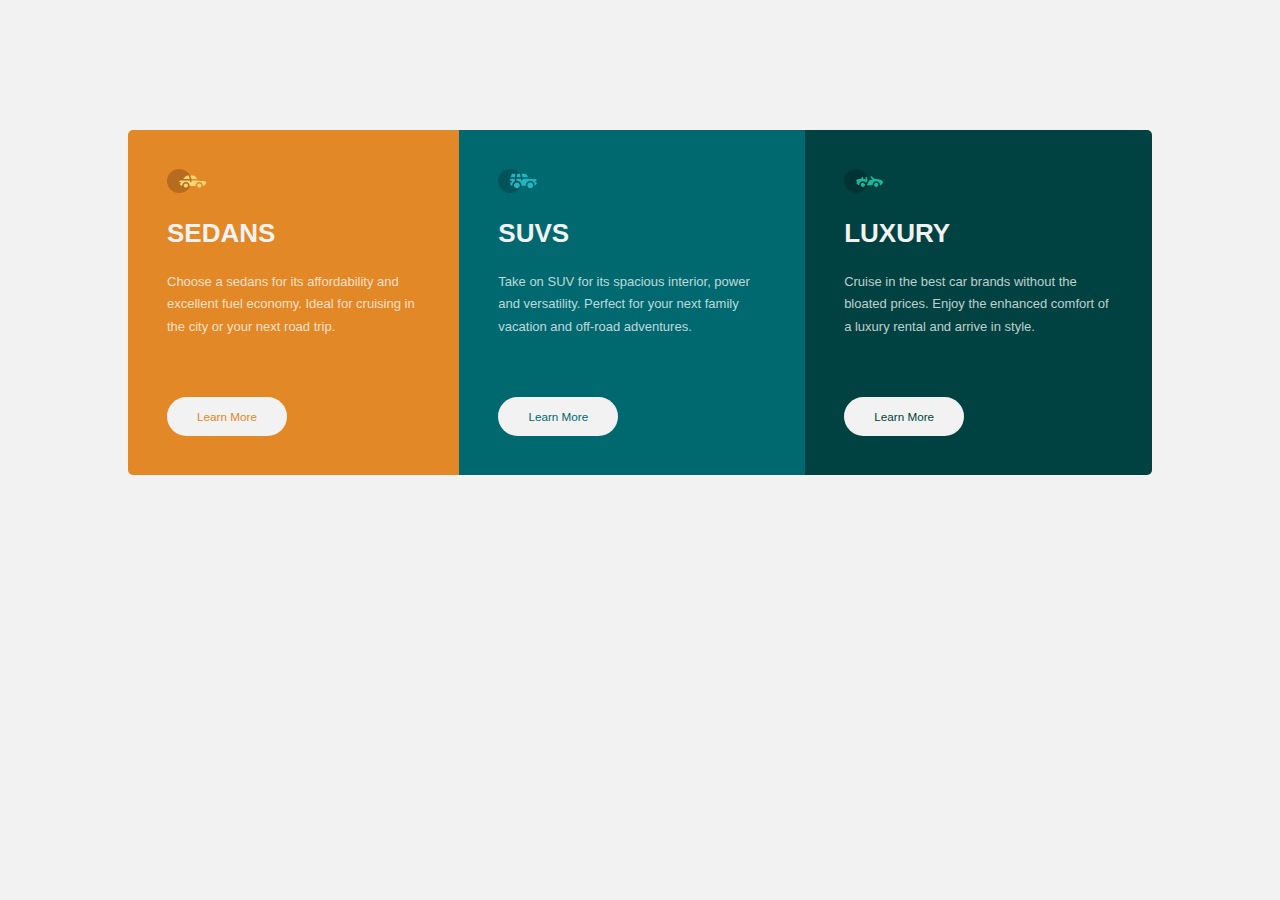
<file: index.html>
<!DOCTYPE html>
<html lang="en">
<head>
    <meta charset="UTF-8">
    <meta http-equiv="X-UA-Compatible" content="IE=edge">
    <meta name="viewport" content="width=device-width, initial-scale=1.0">
    <title>CSS Flex Box</title>
    <link rel="stylesheet" href="https://fonts.google.com/specimen/Lexend+Deca">
    <link rel="stylesheet" href="https://fonts.google.com/specimen/Big+Shoulders+Display">
    <link rel="stylesheet" href="index.css" type="text/css">
</head>
<body>
    <section class="container">
        <article>
            <header><img src="images/icon-sedans.svg" alt="sedans"></header>
            <h2>SEDANS</h2>
            <p>
               Choose a sedans for its affordability and excellent fuel economy. Ideal for cruising in the city or your next road trip. 
            </p>
            <button class="sedans-btn">Learn More</button>
        </article>
        <article>
            <header><img src="images/icon-suvs.svg" alt="suvs"></header>
            <h2>SUVS</h2>
            <p>
               Take on SUV for its spacious interior, power and versatility. Perfect for your next family vacation and off-road adventures.
            </p>
            <button class="suv-btn">Learn More</button>
        </article>
        <article>
            <header><img src="images/icon-luxury.svg" alt="luxury"></header>
            <h2>LUXURY</h2>
            <p>
               Cruise in the best car brands without the bloated prices. Enjoy the enhanced comfort of a luxury rental and arrive in style.
            </p>
            <button class="luxury-btn">Learn More</button>
        </article>
    </section>
</body>
</html>
</file>
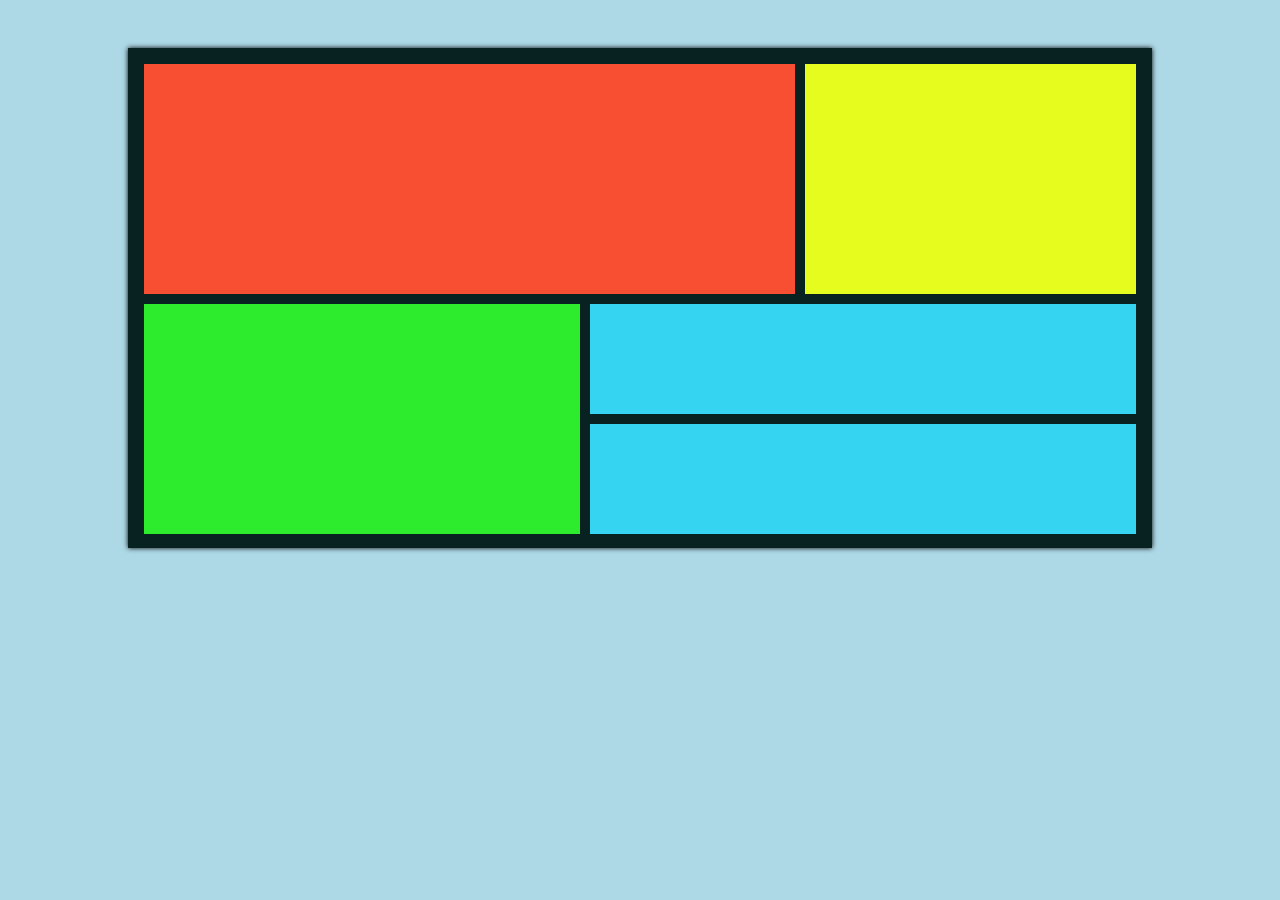
<file: grid.html>
<!DOCTYPE html>
<html lang="en">
<head>
    <meta charset="UTF-8">
    <meta http-equiv="X-UA-Compatible" content="IE=edge">
    <meta name="viewport" content="width=device-width, initial-scale=1.0">
    <link rel="stylesheet" href="grid.css">
    <title>CSS Grid Layout</title>
</head>
<body>
    <div class="container">
        <div class="row row-1">
            <div class="item item-1"></div>
            <div class="item item-2"></div>
        </div>
        <div class="row row-2">
            <div class="item item-3"></div>
            <div class="item item-4">
                <div class="item-5"></div>
                <div class="item-6"></div>
            </div>
        </div>
    </div>
</body>
</html>
</file>
<file: index.css>
@font-face {
    font-family: "Lexend Deca";
    src: url("https://fonts.google.com/specimen/Lexend+Deca");
    font-weight: 400;
    font-style: normal;
}
@font-face {
    font-family: "Big Shoulders Display";
    src: url("https://fonts.google.com/specimen/Big+Shoulders+Display");
    font-weight: 700;
}
body{
    margin: 0;
    padding: 0;
    font-size: small;
    font-family: "Lexend Deca", sans-serif;
    background: hsl(0, 0%, 95%);
} 

.container {
    width: 80%;
    margin: 10em auto;
    display: flex;
    flex-flow: row nowrap;
}
article{
    padding: 3em;
}
article:first-child{
    background-color: hsl(31, 77%, 52%);
    border-top-left-radius: 5px;
    border-bottom-left-radius: 5px;
}
article:nth-child(2){
    background-color: hsl(184, 100%, 22%);
}
article:last-child{
    background-color: hsl(179, 100%, 13%);
    border-top-right-radius: 5px;
    border-bottom-right-radius: 5px;
}
.container h2{
    font-family: "Big Shoulders Display", sans-serif;
    font-size: 2em;
}
.container header img{
    width: 3em;
}
.container article h2, 
.container article button {
    color: hsl(0, 0%, 95%);
}
.container article p {
    color:  hsla(0, 0%, 100%, 0.75);
    line-height: 1.75em;
    margin-bottom: 4.5em;
}
.container article button{
    background: hsl(0, 0%, 95%);
    border: 1px solid transparent;
    padding: 1em;
    border-radius: 2em;
    text-align: center;
    width: 120px;
    font-family: inherit;
    font-size: .9em;
    transition: background .15s ease-in-out;
}
.container article button.sedans-btn{
    color: hsl(31, 77%, 52%);
}
.container article button.suv-btn{
    color: hsl(184, 100%, 22%);
}
.container article button.luxury-btn{
    color: hsl(179, 100%, 13%);
}
.container article button:hover{
    background-color: transparent;
    border: 1px solid hsl(0, 0%, 95%);
    color: hsl(0, 0%, 95%);
    cursor: pointer;
}
</file>
<file: grid.css>
* {
    box-sizing: border-box;
}
body{
    background-color: lightblue;
    margin: 0;
}
.container{
    width: 80%;
    height: 500px;
    margin: 3em auto;
    box-shadow: 0px 0px 5px rgb(0, 0, 0);
    background-color: rgb(8, 34, 34);
    padding: 1em;
}
.row:first-child {
    margin-bottom: 10px;
}
.row{
    display: grid;
    height: 230px;
}
.row-1{
    grid-template-columns: 2fr 1fr;
}
.row-2{
    grid-template-columns: 45% 55%
}
/* .item {
    box-shadow: 0px 0px 4px rgba(0, 0, 0, .5);
} */
.item-1{
    background-color: rgb(248, 79, 50);
    margin-right: 10px;
}
.item-2{
    background-color: rgb(229, 252, 30);
}
.item-3{
    background-color: rgb(45, 235, 45);
    margin-right: 10px;
}
.item-4{
    display: flex;
    flex-flow: column nowrap;
}
.item-4 div{
    background-color: rgb(53, 213, 241);
    height: 49%;
}
.item-4 div:first-child{
    margin-bottom: 10px;
}
@media screen and (max-width: 600px) {

    .row, .row-1, .row-2{
        grid-template-columns: auto;
    }
    .item {
        width: 100%;
    }
    .item-1, .item-3{
        margin-bottom: 10px;
    }
}
</file>
